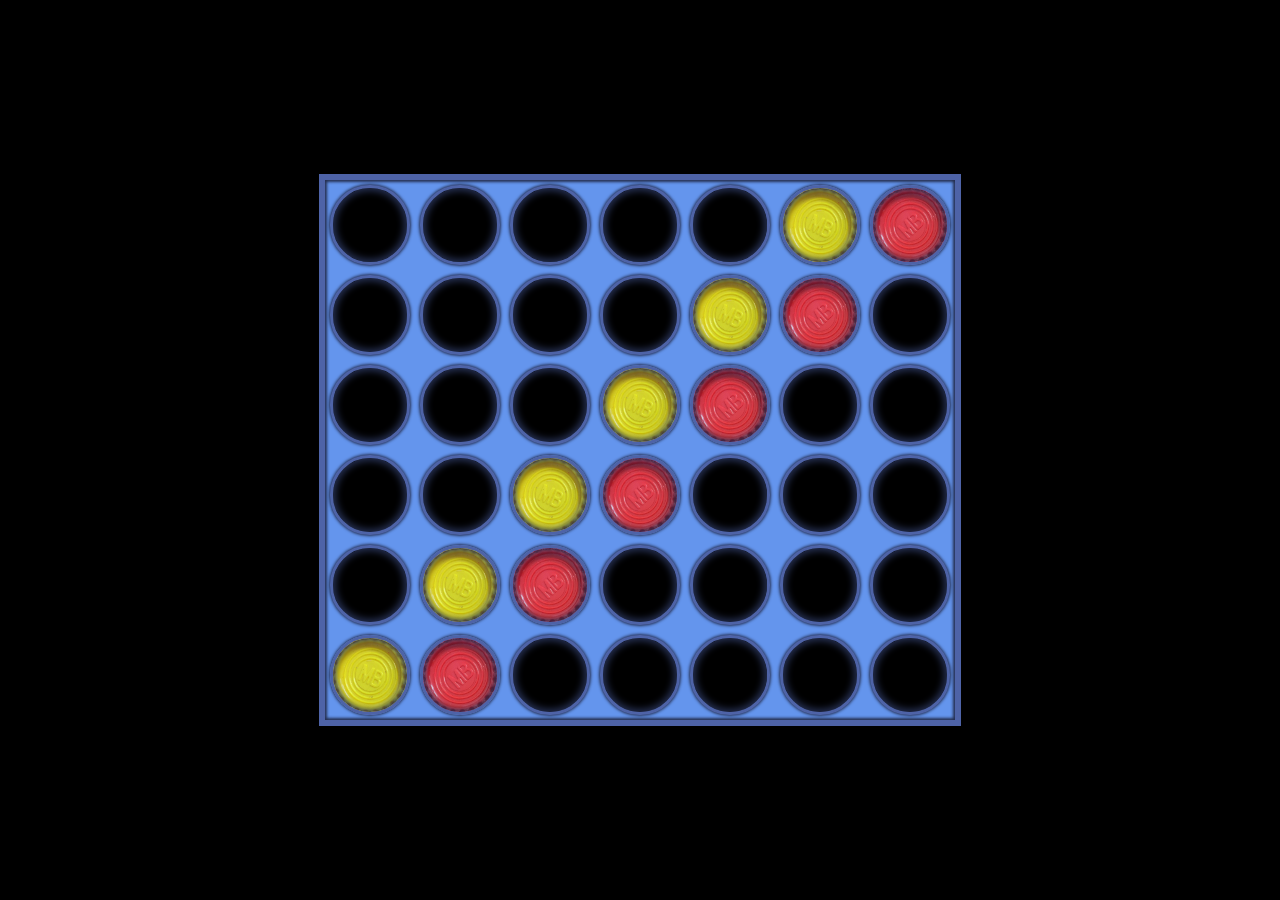
<file: ex03_four-in-a-row/index.html>
<!DOCTYPE html>
<html lang="en">
<head>
  <meta charset="UTF-8">
  <meta name="viewport" content="width=device-width, initial-scale=1">
  <title>Connect 4</title>
  <link rel="stylesheet" href="style.css">
</head>
<body>
<div id="board" data-turn="yellow">
  <div id="message-container"></div>
  <div class="col" data-index="0">
    <div class="row" data-color="empty" data-winner="false" data-index="5"></div>
    <div class="row" data-color="empty" data-winner="false" data-index="4"></div>
    <div class="row" data-color="empty" data-winner="false" data-index="3"></div>
    <div class="row" data-color="empty" data-winner="false" data-index="2"></div>
    <div class="row" data-color="empty" data-winner="false" data-index="1"></div>
    <div class="row" data-color="yellow" data-winner="false" data-index="0"></div>
  </div>
  <div class="col" data-index="1">
    <div class="row" data-color="empty" data-winner="false" data-index="5"></div>
    <div class="row" data-color="empty" data-winner="false" data-index="4"></div>
    <div class="row" data-color="empty" data-winner="false" data-index="3"></div>
    <div class="row" data-color="empty" data-winner="false" data-index="2"></div>
    <div class="row" data-color="yellow" data-winner="false" data-index="1"></div>
    <div class="row" data-color="red" data-winner="false" data-index="0"></div>
  </div>
  <div class="col" data-index="2">
    <div class="row" data-color="empty" data-winner="false" data-index="5"></div>
    <div class="row" data-color="empty" data-winner="false" data-index="4"></div>
    <div class="row" data-color="empty" data-winner="false" data-index="3"></div>
    <div class="row" data-color="yellow" data-winner="false" data-index="2"></div>
    <div class="row" data-color="red" data-winner="false" data-index="1"></div>
    <div class="row" data-color="empty" data-winner="false" data-index="0"></div>
  </div>
  <div class="col" data-index="3">
    <div class="row" data-color="empty" data-winner="false" data-index="5"></div>
    <div class="row" data-color="empty" data-winner="false" data-index="4"></div>
    <div class="row" data-color="yellow" data-winner="false" data-index="3"></div>
    <div class="row" data-color="red" data-winner="false" data-index="2"></div>
    <div class="row" data-color="empty" data-winner="false" data-index="1"></div>
    <div class="row" data-color="empty" data-winner="false" data-index="0"></div>
  </div>
  <div class="col" data-index="4">
    <div class="row" data-color="empty" data-winner="false" data-index="5"></div>
    <div class="row" data-color="yellow" data-winner="false" data-index="4"></div>
    <div class="row" data-color="red" data-winner="false" data-index="3"></div>
    <div class="row" data-color="empty" data-winner="false" data-index="2"></div>
    <div class="row" data-color="empty" data-winner="false" data-index="1"></div>
    <div class="row" data-color="empty" data-winner="false" data-index="0"></div>
  </div>
  <div class="col" data-index="5">
    <div class="row" data-color="yellow" data-winner="false" data-index="5"></div>
    <div class="row" data-color="red" data-winner="false" data-index="4"></div>
    <div class="row" data-color="empty" data-winner="false" data-index="3"></div>
    <div class="row" data-color="empty" data-winner="false" data-index="2"></div>
    <div class="row" data-color="empty" data-winner="false" data-index="1"></div>
    <div class="row" data-color="empty" data-winner="false" data-index="0"></div>
  </div>
  <div class="col" data-index="6">
    <div class="row" data-color="red" data-winner="false" data-index="5"></div>
    <div class="row" data-color="empty" data-winner="false" data-index="4"></div>
    <div class="row" data-color="empty" data-winner="false" data-index="3"></div>
    <div class="row" data-color="empty" data-winner="false" data-index="2"></div>
    <div class="row" data-color="empty" data-winner="false" data-index="1"></div>
    <div class="row" data-color="empty" data-winner="false" data-index="0"></div>
  </div>
</div>
<script src="script.js"></script>
</body>
</html>
</file>
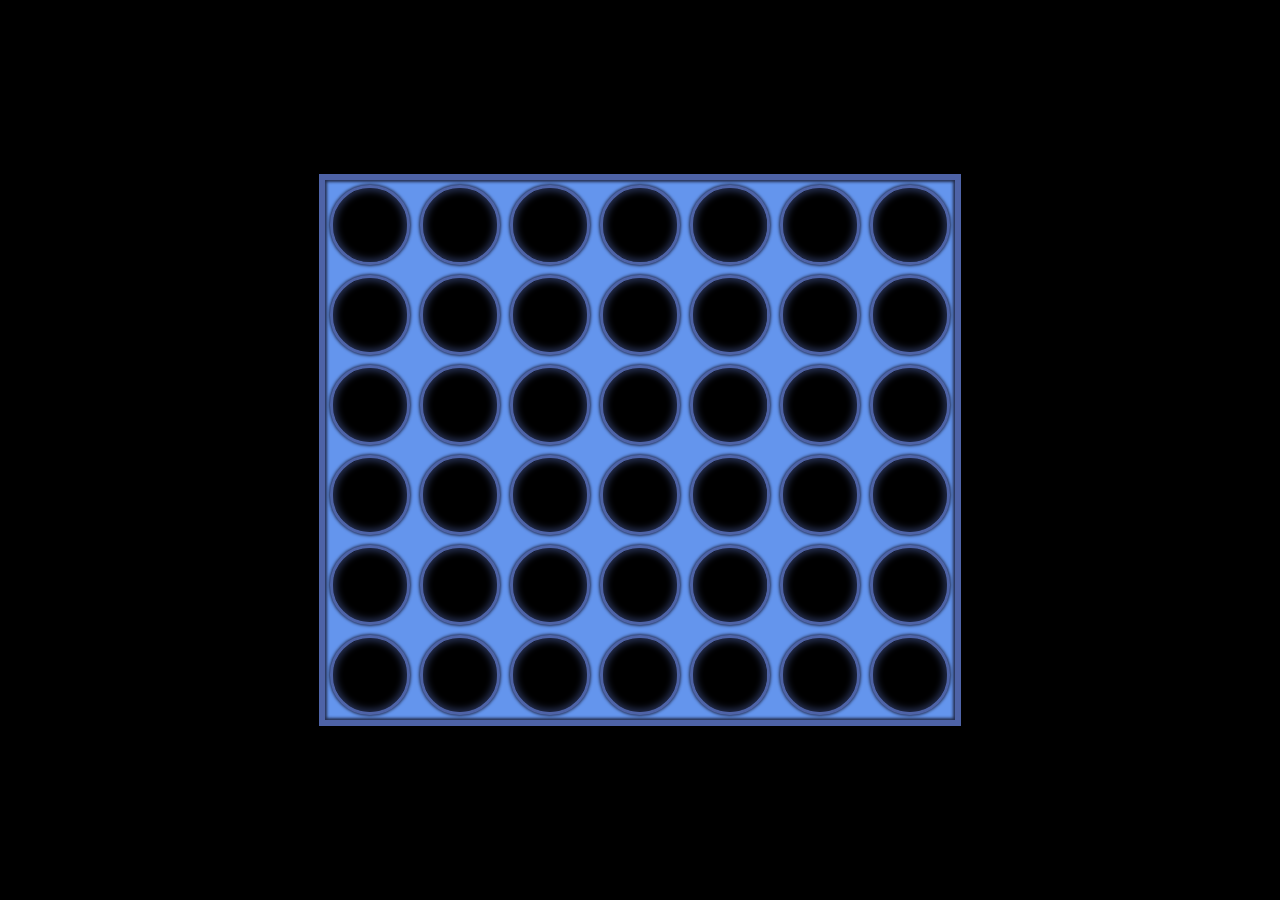
<file: ex03_four-in-a-row/solution/index.html>
<!DOCTYPE html>
<html lang="en">
<head>
  <meta charset="UTF-8">
  <meta name="viewport" content="width=device-width, initial-scale=1">
  <title>Connect 4</title>
  <link rel="stylesheet" href="style.css">
</head>
<body>
<div id="board" data-turn="yellow">
  <div id="winner-message-container"></div>
  <div class="col" data-index="0">
    <div class="row" data-color="empty" data-winner="false" data-index="5"></div>
    <div class="row" data-color="empty" data-winner="false" data-index="4"></div>
    <div class="row" data-color="empty" data-winner="false" data-index="3"></div>
    <div class="row" data-color="empty" data-winner="false" data-index="2"></div>
    <div class="row" data-color="empty" data-winner="false" data-index="1"></div>
    <div class="row" data-color="empty" data-winner="false" data-index="0"></div>
  </div>
  <div class="col" data-index="1">
    <div class="row" data-color="empty" data-winner="false" data-index="5"></div>
    <div class="row" data-color="empty" data-winner="false" data-index="4"></div>
    <div class="row" data-color="empty" data-winner="false" data-index="3"></div>
    <div class="row" data-color="empty" data-winner="false" data-index="2"></div>
    <div class="row" data-color="empty" data-winner="false" data-index="1"></div>
    <div class="row" data-color="empty" data-winner="false" data-index="0"></div>
  </div>
  <div class="col" data-index="2">
    <div class="row" data-color="empty" data-winner="false" data-index="5"></div>
    <div class="row" data-color="empty" data-winner="false" data-index="4"></div>
    <div class="row" data-color="empty" data-winner="false" data-index="3"></div>
    <div class="row" data-color="empty" data-winner="false" data-index="2"></div>
    <div class="row" data-color="empty" data-winner="false" data-index="1"></div>
    <div class="row" data-color="empty" data-winner="false" data-index="0"></div>
  </div>
  <div class="col" data-index="3">
    <div class="row" data-color="empty" data-winner="false" data-index="5"></div>
    <div class="row" data-color="empty" data-winner="false" data-index="4"></div>
    <div class="row" data-color="empty" data-winner="false" data-index="3"></div>
    <div class="row" data-color="empty" data-winner="false" data-index="2"></div>
    <div class="row" data-color="empty" data-winner="false" data-index="1"></div>
    <div class="row" data-color="empty" data-winner="false" data-index="0"></div>
  </div>
  <div class="col" data-index="4">
    <div class="row" data-color="empty" data-winner="false" data-index="5"></div>
    <div class="row" data-color="empty" data-winner="false" data-index="4"></div>
    <div class="row" data-color="empty" data-winner="false" data-index="3"></div>
    <div class="row" data-color="empty" data-winner="false" data-index="2"></div>
    <div class="row" data-color="empty" data-winner="false" data-index="1"></div>
    <div class="row" data-color="empty" data-winner="false" data-index="0"></div>
  </div>
  <div class="col" data-index="5">
    <div class="row" data-color="empty" data-winner="false" data-index="5"></div>
    <div class="row" data-color="empty" data-winner="false" data-index="4"></div>
    <div class="row" data-color="empty" data-winner="false" data-index="3"></div>
    <div class="row" data-color="empty" data-winner="false" data-index="2"></div>
    <div class="row" data-color="empty" data-winner="false" data-index="1"></div>
    <div class="row" data-color="empty" data-winner="false" data-index="0"></div>
  </div>
  <div class="col" data-index="6">
    <div class="row" data-color="empty" data-winner="false" data-index="5"></div>
    <div class="row" data-color="empty" data-winner="false" data-index="4"></div>
    <div class="row" data-color="empty" data-winner="false" data-index="3"></div>
    <div class="row" data-color="empty" data-winner="false" data-index="2"></div>
    <div class="row" data-color="empty" data-winner="false" data-index="1"></div>
    <div class="row" data-color="empty" data-winner="false" data-index="0"></div>
  </div>
</div>
<script src="script.js"></script>
</body>
</html>
</file>
<file: ex03_four-in-a-row/style.css>
body {
  background-color: black;
  width: 100vw;
  min-height: 100vh;
  margin: 0;
  display: flex;
  align-items: center;
  justify-content: center;
}

#board {
  background-color: cornflowerblue;
  display: flex;
  border: .7vmin solid #4e63a7;
  box-shadow: inset 0 0 3px 2px #252f50;
  position: relative;
}

.col {
  display: flex;
  flex-direction: column;
}

.row {
  -webkit-box-sizing: border-box;
  -moz-box-sizing: border-box;
  box-sizing: border-box;
  width: 10vmin;
  height: 10vmin;
  position: relative;
}

.row:before {
  content: "";
  display: block;
  position: absolute;
  top: 6%;
  bottom: 6%;
  left: 6%;
  right: 6%;
  -webkit-border-radius: 50%;
  -moz-border-radius: 50%;
  border-radius: 50%;
  border: .4vmin solid #4e63a7;
  box-shadow: inset 0 0 7px 3px #252f50, 0 0 3px 1px #252f50;
}

.row[data-color="empty"]:before {
  background-color: black;
}

.row[data-color="red"]:before {
  background: border-box no-repeat center/100% url("images/red_stone.png");
}

.row[data-color="yellow"]:before {
  background: border-box no-repeat center/100% url("images/yellow_stone.png");
}

.row[data-winner="true"]:before{
  -webkit-animation: winner 1s infinite;
  -o-animation: winner 1s infinite;
  animation: winner 1s infinite;
}

@-webkit-keyframes winner {
  0%   { border-color: #4e63a7; }
  25% { border-color: #81aae6; }
  50% { border-color: #b5d8ff; }
  75% { border-color: #81aae6; }
  100%   { border-color: #4e63a7; }
}

.col {
  position: relative;
}

.col:hover:before {
  content: "";
  display: block;
  position: absolute;
  top: -15vmin;
  left: 1vmin;
  width: 9vmin;
  height: 9vmin;
  -webkit-border-radius: 50%;
  -moz-border-radius: 50%;
  border-radius: 50%;
}

#board[data-turn="red"] .col:before {
  background: border-box no-repeat center/100% url("images/red_stone.png");
}

#board[data-turn="yellow"] .col:before {
  background: border-box no-repeat center/100% url("images/yellow_stone.png");
}

#winner-message-container{
  color: white;
  position: absolute;
  bottom: -3rem;
  width: 100%;
  font-size: 1.8rem;
  text-align: center;
  font-family: sans-serif;
}
</file>
<file: ex03_four-in-a-row/solution/style.css>
body {
  background-color: black;
  width: 100vw;
  min-height: 100vh;
  margin: 0;
  display: flex;
  align-items: center;
  justify-content: center;
}

#board {
  background-color: cornflowerblue;
  display: flex;
  border: .7vmin solid #4e63a7;
  box-shadow: inset 0 0 3px 2px #252f50;
  position: relative;
}

.col {
  display: flex;
  flex-direction: column;
}

.row {
  -webkit-box-sizing: border-box;
  -moz-box-sizing: border-box;
  box-sizing: border-box;
  width: 10vmin;
  height: 10vmin;
  position: relative;
}

.row:before {
  content: "";
  display: block;
  position: absolute;
  top: 6%;
  bottom: 6%;
  left: 6%;
  right: 6%;
  -webkit-border-radius: 50%;
  -moz-border-radius: 50%;
  border-radius: 50%;
  border: .4vmin solid #4e63a7;
  box-shadow: inset 0 0 7px 3px #252f50, 0 0 3px 1px #252f50;
}

.row[data-color="empty"]:before {
  background-color: black;
}

.row[data-color="red"]:before {
  background: border-box no-repeat center/100% url("images/red_stone.png");
}

.row[data-color="yellow"]:before {
  background: border-box no-repeat center/100% url("images/yellow_stone.png");
}

.row[data-winner="true"]:before{
  -webkit-animation: winner 1s infinite;
  -o-animation: winner 1s infinite;
  animation: winner 1s infinite;
}

@-webkit-keyframes winner {
  0%   { border-color: #4e63a7; }
  25% { border-color: #81aae6; }
  50% { border-color: #b5d8ff; }
  75% { border-color: #81aae6; }
  100%   { border-color: #4e63a7; }
}

.col {
  position: relative;
}

.col:hover:before {
  content: "";
  display: block;
  position: absolute;
  top: -15vmin;
  left: 1vmin;
  width: 9vmin;
  height: 9vmin;
  -webkit-border-radius: 50%;
  -moz-border-radius: 50%;
  border-radius: 50%;
}

#board[data-turn="red"] .col:before {
  background: border-box no-repeat center/100% url("images/red_stone.png");
}

#board[data-turn="yellow"] .col:before {
  background: border-box no-repeat center/100% url("images/yellow_stone.png");
}

#winner-message-container{
  color: white;
  position: absolute;
  bottom: -3rem;
  width: 100%;
  font-size: 1.8rem;
  text-align: center;
  font-family: sans-serif;
}
</file>
